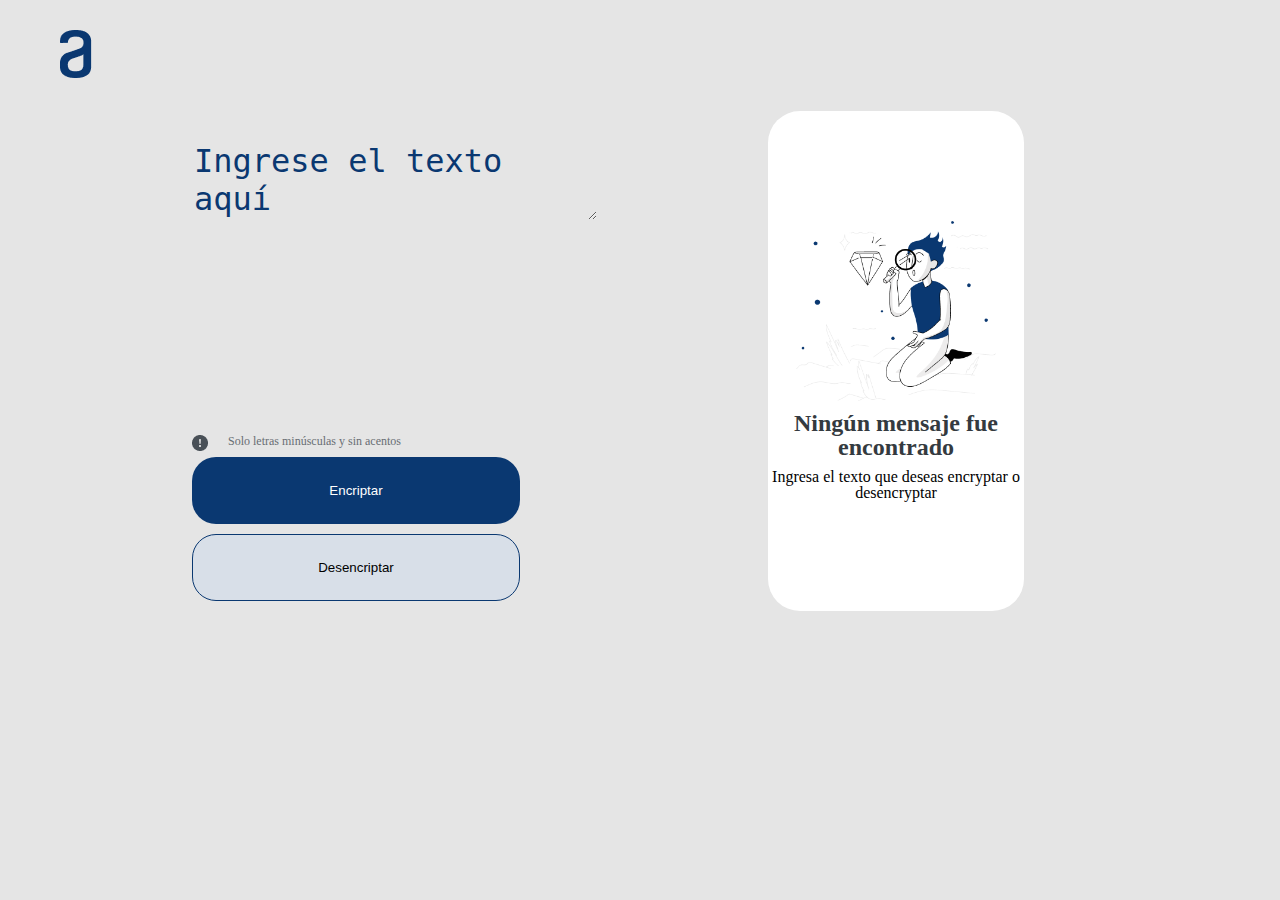
<file: encryptador_javascript.html>
<!DOCTYPE html>

<html lang="es">

<head>
	<meta charset="UTF-8">
  <meta name="viewport" content="width=device-width">
	<title>Encriptador de texto con Javascript</title>
	<link rel="stylesheet" href="css/style.css">
	<link rel="stylesheet" href="css/reset.css">
</head>

<body>

	<header>
		<img src="img/VectorAlura.png" class="imgAlura">
	</header>

	<main>
		<div class="principal">
			<section class="contenedorEsribir">
				<div class="textoIngrese">
					<textarea  id="inputTexto" placeholder="Ingrese el texto aquí"></textarea>
				</div>
				<div class="botones">
					<div class="textoAyuda">
						<img src="./img/Vector.png">
						<p>Solo letras minúsculas y sin acentos</p>
					</div>
					<button id="botonEncriptar">Encriptar</button>
					<button id="botonDesencriptar">Desencriptar</button>
				</div>
			</section>
			<section class="contenedorResultado">
				<div class="contenedorDerecha">
					<img src="./img/Muñeco.png" id="imgMune">
					<h1 id="ningunMensaje">Ningún mensaje fue encontrado</h1>
					<p id="ningunTexto">Ingresa el texto que deseas encryptar o desencryptar</p>
					<div id="spanEscribe"></div>
				</div>
			</section>
		</div>
	</main>
	
	<script src="js/main.js"></script>

</body>
</html>
</file>
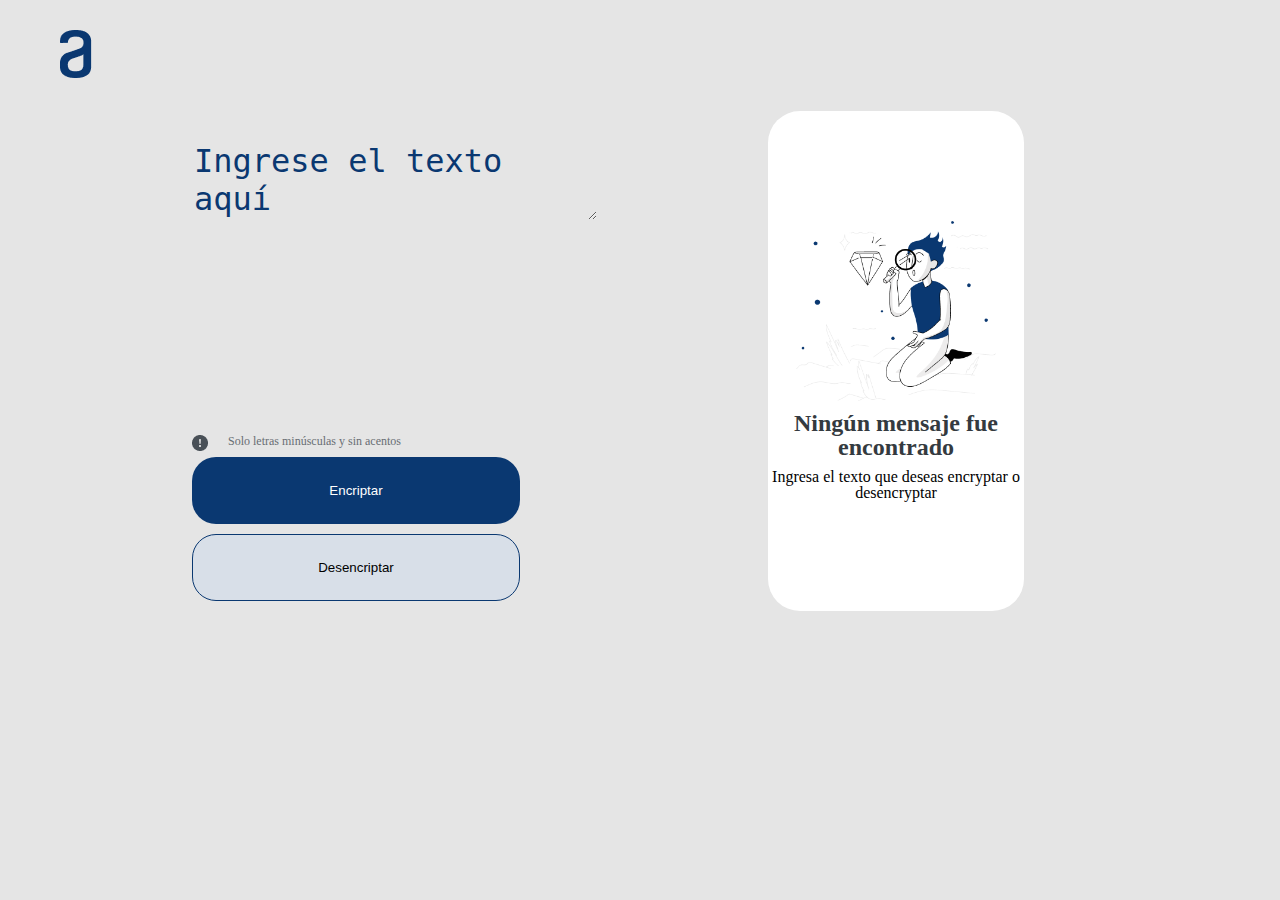
<file: ChallengeONESprint_01/encryptador_javascript.html>
<!DOCTYPE html>

<html lang="es">

<head>
	<meta charset="UTF-8">
  <meta name="viewport" content="width=device-width">
	<title>Encriptador de texto con Javascript</title>
	<link rel="stylesheet" href="css/style.css">
	<link rel="stylesheet" href="css/reset.css">
</head>

<body>

	<header>
		<img src="img/VectorAlura.png" class="imgAlura">
	</header>

	<main>
		<div class="principal">
			<section class="contenedorEsribir">
				<div class="textoIngrese">
					<textarea  id="inputTexto" placeholder="Ingrese el texto aquí"></textarea>
				</div>
				<div class="botones">
					<div class="textoAyuda">
						<img src="../img/Vector.png">
						<p>Solo letras minúsculas y sin acentos</p>
					</div>
					<button id="botonEncriptar">Encriptar</button>
					<button id="botonDesencriptar">Desencriptar</button>
				</div>
			</section>
			<section class="contenedorResultado">
				<div class="contenedorDerecha">
					<img src="../img/Muñeco.png" id="imgMune">
					<h1 id="ningunMensaje">Ningún mensaje fue encontrado</h1>
					<p id="ningunTexto">Ingresa el texto que deseas encryptar o desencryptar</p>
					<div id="spanEscribe"></div>
				</div>
			</section>
		</div>
	</main>
	
	<script src="js/main.js"></script>

</body>
</html>
</file>
<file: css/style.css>
body {
	background-color: #E5E5E5;
}

.imgAlura {
	margin: 30px 0 30px 60px;
}

.principal {
	display: flex;
	flex-direction: row;
	justify-content: center;
	height: 800px;
}

.contenedorEsribir {
	width: 45%;
	display: flex;
	flex-direction: column;
	margin: 0 0 0 15%;
}

.contenedorResultado {
	width: 40%;	
}

.textoIngrese {
	height: 75%;
	margin-top: 5%;
}

.textoIngrese textarea {
	color: #0A3871;
	font-size: 32px;
	border: none;
	background-color: #E5E5E5;
}

.textoIngrese textarea::placeholder {
	color: #0A3871;
}

.botones {
	height: 19%;
}

.textoAyuda{
	display: flex;
	flex-direction: row;
	margin-bottom: 1%;
}

.textoAyuda p {
	font-size: 12px;
	font-style: normal;
	font-weight: 400;
	color: #495057;
	opacity: 0.8;
	margin-left: 20px;
}

.botones button {
	width: 328px;
	height: 67px;
	border-radius: 24px;
	cursor: pointer;
}

#botonEncriptar {
	background-color: #0A3871;
	color: white;
	border: none;
	margin-right: 24px;
}

#botonDesencriptar {
	background-color: #D8DFE8;
	border: 1px solid #0A3871;
}

.contenedorDerecha {
	display: flex;
	flex-direction: column;
	align-items: center;
	justify-content: center;
	height: 90%;
	width: 42%;
	background-color: white;
	border-radius: 32px;
	text-align: center;
}

.contenedorDerecha img {
	margin: 0 0 10px;
	width: 306px;
	height: 274px;
}

.contenedorDerecha h1 {
	font-style: normal;
	font-weight: 700;
	font-size: 24px;
	color: #343A40;
	margin: 0 0 10px;
}

.contenedorDerecha p {
	font-size: 16px;	
	font-style: normal;
	font-weight: 400;
}

#spanEscribe {
	display: flex;
	flex-direction: column;
	align-items: center;
}

#botonCopiar {
	border-radius: 24px;
	cursor: pointer;
	background-color: #D8DFE8;
	border: 1px solid #0A3871;
	width: 250px;
	height: 67px;
	margin-top: 15px;
}

@media screen and (max-width:1366px){
	.principal {
		height: 400px;
	}
	#botonEncriptar {
		margin-bottom: 10px;
	}
	.contenedorDerecha {
		width: 50%;
		height: 500px;
	}
	.contenedorDerecha img {
		width: 200px;
		height: 180px;
	}
}

@media screen and (max-width:940px){
	#botonEncriptar {
		margin-bottom: 10px;
	} 
	.contenedorEsribir {
		width: 50%;
		
	}
	.contenedorResultado {
		width: 50%;
	}
	.contenedorDerecha {
		display: flex;
		flex-direction: column;
		align-items: center;
		justify-content: center;
		height: 90%;
		width: 75%;
		background-color: white;
		border-radius: 32px;
		text-align: center;
	}
	.contenedorDerecha img {
		margin: 0 0 10px;
		width: 200px;
		height: 200px;
	}
	.contenedorDerecha h1 {
		font-style: normal;
		font-weight: 700;
		font-size: 24px;
		color: #343A40;
	}
	.contenedorDerecha p {
		font-size: 16px;	
		font-style: normal;
		font-weight: 400;
	}
}


@media screen and (max-width:480px){
	#botonCopiar {
		width: 100px;
	}
	.contenedorEsribir {
		width: 80%;
	}
	.contenedorResultado {
		width: 20%;
	}
}
</file>
<file: ChallengeONESprint_01/css/style.css>
body {
	background-color: #E5E5E5;
}

.imgAlura {
	margin: 30px 0 30px 60px;
}

.principal {
	display: flex;
	flex-direction: row;
	justify-content: center;
	height: 800px;
}

.contenedorEsribir {
	width: 45%;
	display: flex;
	flex-direction: column;
	margin: 0 0 0 15%;
}

.contenedorResultado {
	width: 40%;	
}

.textoIngrese {
	height: 75%;
	margin-top: 5%;
}

.textoIngrese textarea {
	color: #0A3871;
	font-size: 32px;
	border: none;
	background-color: #E5E5E5;
}

.textoIngrese textarea::placeholder {
	color: #0A3871;
}

.botones {
	height: 19%;
}

.textoAyuda{
	display: flex;
	flex-direction: row;
	margin-bottom: 1%;
}

.textoAyuda p {
	font-size: 12px;
	font-style: normal;
	font-weight: 400;
	color: #495057;
	opacity: 0.8;
	margin-left: 20px;
}

.botones button {
	width: 328px;
	height: 67px;
	border-radius: 24px;
	cursor: pointer;
}

#botonEncriptar {
	background-color: #0A3871;
	color: white;
	border: none;
	margin-right: 24px;
}

#botonDesencriptar {
	background-color: #D8DFE8;
	border: 1px solid #0A3871;
}

.contenedorDerecha {
	display: flex;
	flex-direction: column;
	align-items: center;
	justify-content: center;
	height: 90%;
	width: 42%;
	background-color: white;
	border-radius: 32px;
	text-align: center;
}

.contenedorDerecha img {
	margin: 0 0 10px;
	width: 306px;
	height: 274px;
}

.contenedorDerecha h1 {
	font-style: normal;
	font-weight: 700;
	font-size: 24px;
	color: #343A40;
	margin: 0 0 10px;
}

.contenedorDerecha p {
	font-size: 16px;	
	font-style: normal;
	font-weight: 400;
}

#spanEscribe {
	display: flex;
	flex-direction: column;
	align-items: center;
}

#botonCopiar {
	border-radius: 24px;
	cursor: pointer;
	background-color: #D8DFE8;
	border: 1px solid #0A3871;
	width: 250px;
	height: 67px;
	margin-top: 15px;
}

@media screen and (max-width:1366px){
	.principal {
		height: 400px;
	}
	#botonEncriptar {
		margin-bottom: 10px;
	}
	.contenedorDerecha {
		width: 50%;
		height: 500px;
	}
	.contenedorDerecha img {
		width: 200px;
		height: 180px;
	}
}

@media screen and (max-width:940px){
	#botonEncriptar {
		margin-bottom: 10px;
	} 
	.contenedorEsribir {
		width: 50%;
		
	}
	.contenedorResultado {
		width: 50%;
	}
	.contenedorDerecha {
		display: flex;
		flex-direction: column;
		align-items: center;
		justify-content: center;
		height: 90%;
		width: 75%;
		background-color: white;
		border-radius: 32px;
		text-align: center;
	}
	.contenedorDerecha img {
		margin: 0 0 10px;
		width: 200px;
		height: 200px;
	}
	.contenedorDerecha h1 {
		font-style: normal;
		font-weight: 700;
		font-size: 24px;
		color: #343A40;
	}
	.contenedorDerecha p {
		font-size: 16px;	
		font-style: normal;
		font-weight: 400;
	}
}


@media screen and (max-width:480px){
	#botonCopiar {
		width: 100px;
	}
	.contenedorEsribir {
		width: 80%;
	}
	.contenedorResultado {
		width: 20%;
	}
}
</file>
